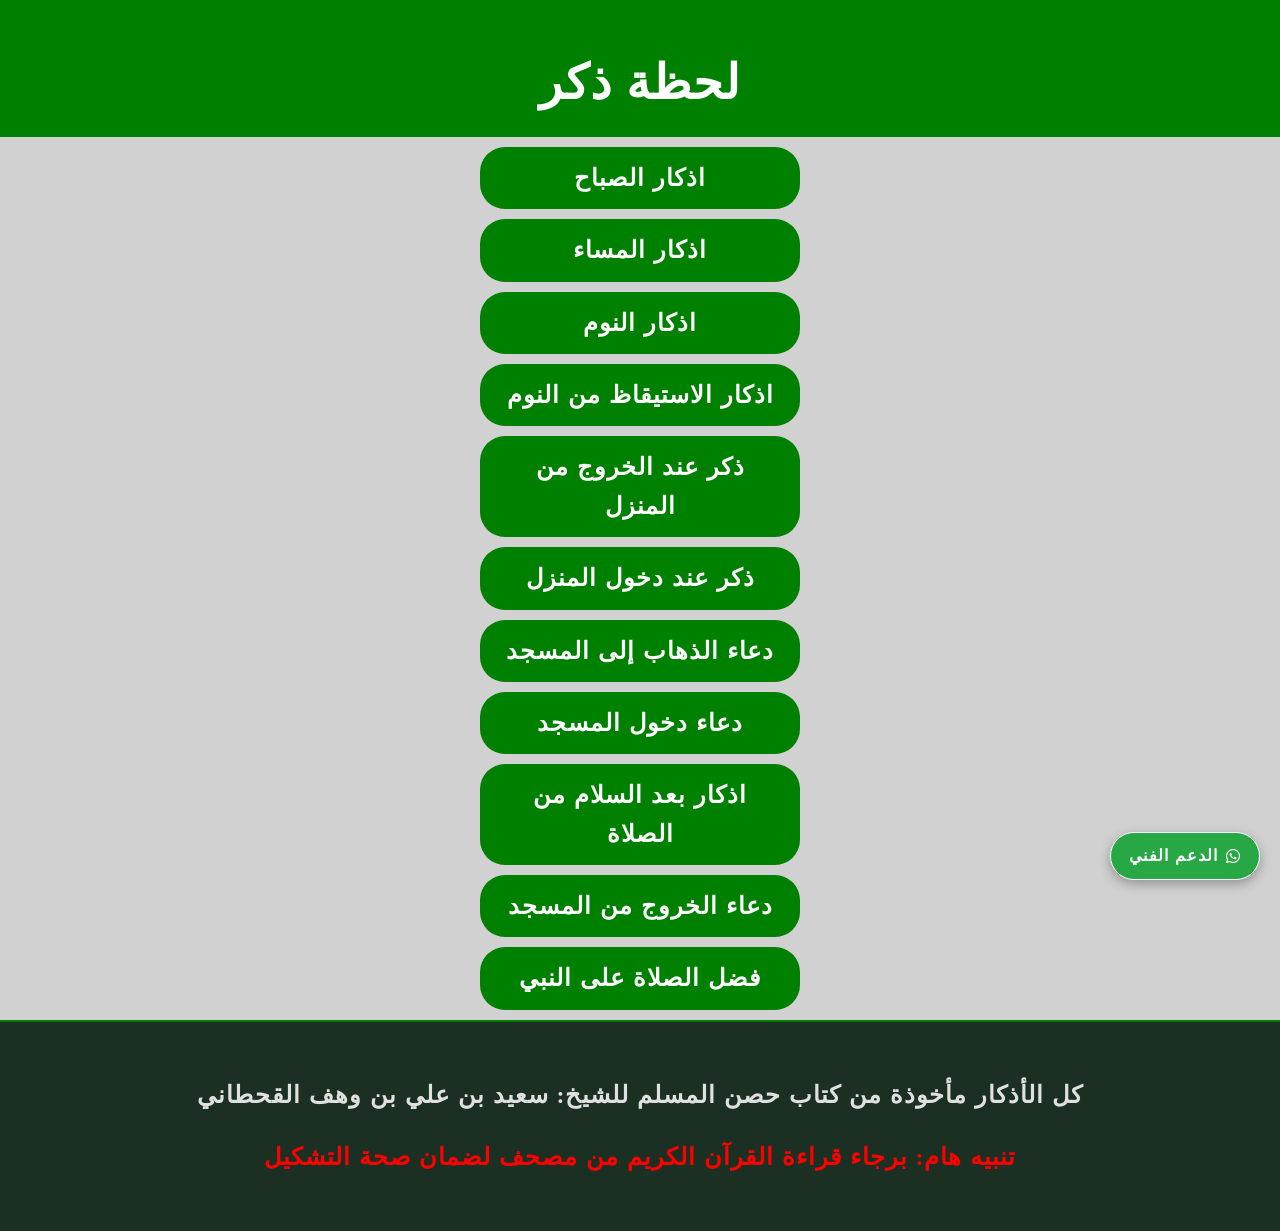
<file: index.html>
<!DOCTYPE html>
<html lang="ar" dir="rtl">

<head>
    <meta charset="UTF-8">
    <meta name="viewport" content="width=device-width, initial-scale=1.0">

    <title>لحظة ذكر - أذكارك اليومية من حصن المسلم</title>

    <meta name="description"
        content="تطبيق لحظة ذكر هو رفيقك اليومي الشامل لأذكار حصن المسلم. يضم أذكار الصباح والمساء، أذكار النوم، الاستيقاظ، وأدعية المسجد. استمتع بتجربة إيمانية فريدة مع عداد الصلاة على النبي وتصميم بسيط وسهل الاستخدام لكل المسلمين.">
    <meta name="keywords"
        content="أذكار، لحظة ذكر، أذكار الصباح، أذكار المساء، حصن المسلم، أذكار المسلم، تطبيق أذكار، كتاب حصن المسلم، أدعية نبوية، الصلاة على النبي">

    <script type="application/ld+json">
    {
      "@context": "https://schema.org",
      "@type": "WebSite",
      "name": "لحظة ذكر",
      "alternateName": "لحظة ذكر - حصن المسلم",
      "url": "https://lahzetzikr.com/"
    }
    </script>

    <meta property="og:title" content="لحظة ذكر">
    <meta property="og:description" content="أذكارك اليومية من كتاب حصن المسلم">
    <meta property="og:image" content="https://lahzetzikr.com/image/logo.png">
    <meta property="og:url" content="https://lahzetzikr.com/">
    <meta property="og:type" content="website">

    <script async src="https://www.googletagmanager.com/gtag/js?id=G-7C0YRRHF1X"></script>
    <script>
        window.dataLayer = window.dataLayer || [];
        function gtag() { dataLayer.push(arguments); }
        gtag('js', new Date());
        gtag('config', 'G-7C0YRRHF1X');
    </script>

    <link rel="icon" type="image/png" href="https://lahzetzikr.com/image/logo.png">
    <link rel="apple-touch-icon" href="image/logo.png">
    <link rel="manifest" href="manifest.json">
    <meta name="theme-color" content="#00c853">

    <!-- استدعاء خطوط جوجل المتوافقة مع الرسم العثماني -->
    <link rel="preconnect" href="https://fonts.googleapis.com">
    <link rel="preconnect" href="https://fonts.gstatic.com" crossorigin>
    <link href="https://fonts.googleapis.com/css2?family=Amiri:ital,wght@0,400;0,700;1,400;1,700&family=Cairo:wght@400;700;900&display=swap" rel="stylesheet">


    <link rel="stylesheet" href="css/intro.css">
    <link rel="stylesheet" href="https://cdnjs.cloudflare.com/ajax/libs/font-awesome/6.5.1/css/all.min.css">
</head>

<body>

    <header>
        <h1>
            <button id="installBtn" class="btn-install-fixed" style="display: none;">تحميل التطبيق</button>
        </h1>
        <h1 class="logo-text">لحظة ذكر</h1>
    </header>

    <nav class="main-menu">
        <a href="azkar-sabah.html" class="btn-intro">اذكار الصباح</a>
        <a href="azkar-massa.html" class="btn-intro">اذكار المساء</a>
        <a href="azkar-elnom.html" class="btn-intro">اذكار النوم</a>
        <a href="azkar-wakeup.html" class="btn-intro">اذكار الاستيقاظ من النوم</a>
        <a href="azkar-exit-home.html" class="btn-intro">ذكر عند الخروج من المنزل</a>
        <a href="azkar-enter-home.html" class="btn-intro">ذكر عند دخول المنزل</a>
        <a href="doaa-going-masjed.html" class="btn-intro">دعاء الذهاب إلى المسجد</a>
        <a href="doaa-enter-masjed.html" class="btn-intro">دعاء دخول المسجد</a>
        <a href="azkar-after-elsalah.html" class="btn-intro">اذكار بعد السلام من الصلاة</a>
        <a href="doaa-exit-masjed.html" class="btn-intro">دعاء الخروج من المسجد</a>
        <a href="fazl-salat-nabi.html" class="btn-intro">فضل الصلاة على النبي</a>
    </nav>

    <footer>
        <p>كل الأذكار مأخوذة من كتاب حصن المسلم للشيخ: سعيد بن علي بن وهف القحطاني</p>
        <p class="note">تنبيه هام: برجاء قراءة القرآن الكريم من مصحف لضمان صحة التشكيل</p>
        <a href="https://wa.me/201221354261" class="btn-wat">
            <i class="fa-brands fa-whatsapp"></i> الدعم الفني
        </a>
    </footer>

    <script>
        // كود معالجة تثبيت التطبيق
        let deferredPrompt;
        const installBtn = document.getElementById('installBtn');
        window.addEventListener('beforeinstallprompt', (e) => {
            e.preventDefault();
            deferredPrompt = e;
            installBtn.style.display = 'inline-flex';
        });
        installBtn.addEventListener('click', () => {
            if (deferredPrompt) {
                deferredPrompt.prompt();
                deferredPrompt.userChoice.then((choiceResult) => {
                    if (choiceResult.outcome === 'accepted') installBtn.style.display = 'none';
                    deferredPrompt = null;
                });
            }
        });

        // تسجيل الـ Service Worker للعمل كمنصة أونلاين
        if ('serviceWorker' in navigator) {
            window.addEventListener('load', () => {
                navigator.serviceWorker.register('./sw.js')
                    .then(reg => console.log('التطبيق مسجل أونلاين بنجاح'))
                    .catch(err => console.log('خطأ في التسجيل', err));
            });
        }
    </script>

</body>

</html>
</file>
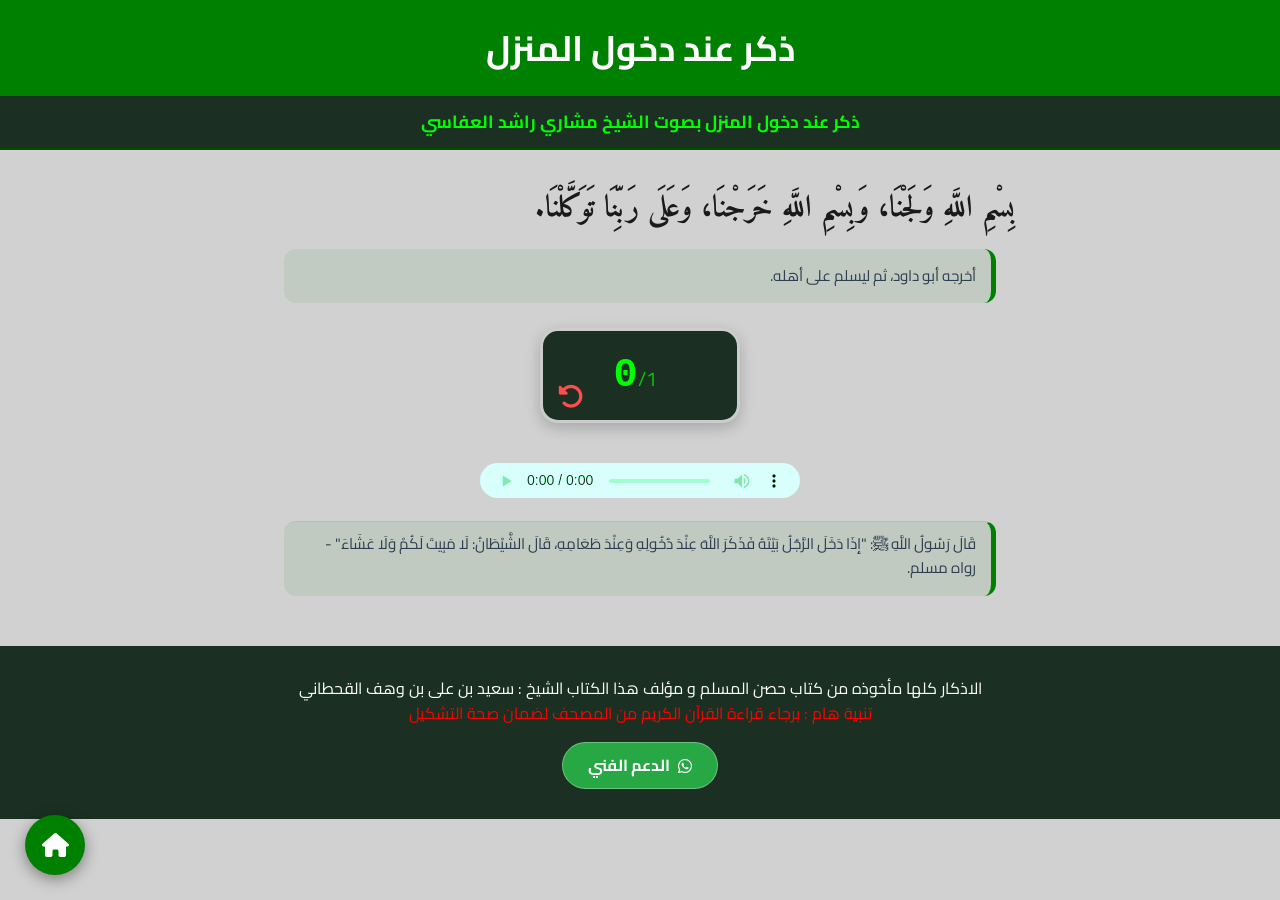
<file: azkar-enter-home.html>
<!DOCTYPE html>
<html lang="ar" dir="rtl">

<head>
    <meta charset="UTF-8">
    <meta name="viewport" content="width=device-width,initial-scale=1.0">

    <!-- Google tag (gtag.js) -->
    <script async src="https://www.googletagmanager.com/gtag/js?id=G-7C0YRRHF1X"></script>
    <script>
        window.dataLayer = window.dataLayer || [];
        function gtag() { dataLayer.push(arguments); }
        gtag('js', new Date());

        gtag('config', 'G-7C0YRRHF1X');
    </script>

    <meta name="description" content="أذكار دخول المنزل كاملة بصوت الشيخ مشاري راشد العفاسي - موقع لحظة ذكر">
    <title>لحظة ذكر - ذكر دخول المنزل</title>

    <link rel="icon" type="image/png" href="image/logo.png">
    <link rel="apple-touch-icon" href="image/logo.png">

    <link rel="manifest" href="manifest.json">
    <script async src="https://www.googletagmanager.com/gtag/js?id=G-7C0YRRHF1X"></script>

    <script>
        window.dataLayer = window.dataLayer || [];
        function gtag() { dataLayer.push(arguments); }
        gtag('js', new Date());
        gtag('config', 'G-7C0YRRHF1X');
    </script>

    <!-- استدعاء خطوط جوجل المتوافقة مع الرسم العثماني -->
    <link rel="preconnect" href="https://fonts.googleapis.com">
    <link rel="preconnect" href="https://fonts.gstatic.com" crossorigin>
    <link href="https://fonts.googleapis.com/css2?family=Amiri:ital,wght@0,400;0,700;1,400;1,700&family=Cairo:wght@400;700;900&display=swap" rel="stylesheet">

    <link rel="stylesheet" href="css/main.css">
    <link rel="stylesheet" href="https://cdnjs.cloudflare.com/ajax/libs/font-awesome/6.5.1/css/all.min.css">
</head>

<body>
    <header>
        <h1>ذكر عند دخول المنزل </h1>
        <p class="audio-desc">ذكر عند دخول المنزل بصوت الشيخ مشاري راشد العفاسي</p>
    </header>

    <section class="azkar-list">

        <div class="zikr-section" data-id="g-1">
            <p class="zikr-text">بِسْمِ اللَّهِ وَلَجْنَا، وَبِسْمِ اللَّهِ خَرَجْنَا، وَعَلَى رَبِّنَا تَوَكَّلْنَا.
            </p>
            <div class="fadila">أخرجه أبو داود، ثم ليسلم على أهله.</div>

            <div class="counter-card" onclick="count(this, 1)">
                <div class="counter-display">
                    <span class="num">0</span><span class="limit">/1</span>
                </div>
                <i class="fa-solid fa-rotate-left reset-btn" onclick="reset(event, this)"></i>
            </div>

            <audio controls class="custom-audio" src="sounds/enter-home/enter-home-all.mp3"></audio>

            <div class="fadila" style="margin-top: 15px; border-top: 1px solid rgba(0,0,0,0.05); padding-top: 10px;">
                قَالَ رَسُولُ اللَّهِ ﷺ: "إِذَا دَخَلَ الرَّجُلُ بَيْتَهُ فَذَكَرَ اللَّهَ عِنْدَ دُخُولِهِ وَعِنْدَ
                طَعَامِهِ، قَالَ الشَّيْطَانُ: لَا مَبِيتَ لَكُمْ وَلَا عَشَاءَ" - رواه مسلم.
            </div>
        </div>

    </section>

    <a href="index.html" class="floating-home">
        <i class="fa-solid fa-house"></i>
    </a>

    <footer>
        <p>الاذكار كلها مأخوذه من كتاب حصن المسلم و مؤلف هذا الكتاب الشيخ : سعيد بن على بن وهف القحطاني</p>

        <p style="color: red;"> تنبية هام : برجاء قراءة القرآن الكريم من المصحف لضمان صحة التشكيل </p>

        <div class="support-container">
            <a href="https://wa.me/201221354261" class="btn-support-footer" target="_blank">
                <i class="fa-brands fa-whatsapp"></i> الدعم الفني
            </a>
        </div>

    </footer>
    <script src="js\script.js"></script>

    <script>
        if ('serviceWorker' in navigator) {
            window.addEventListener('load', () => {
                navigator.serviceWorker.register('./sw.js');
            });
        }
    </script>

</body>

</html>
</file>
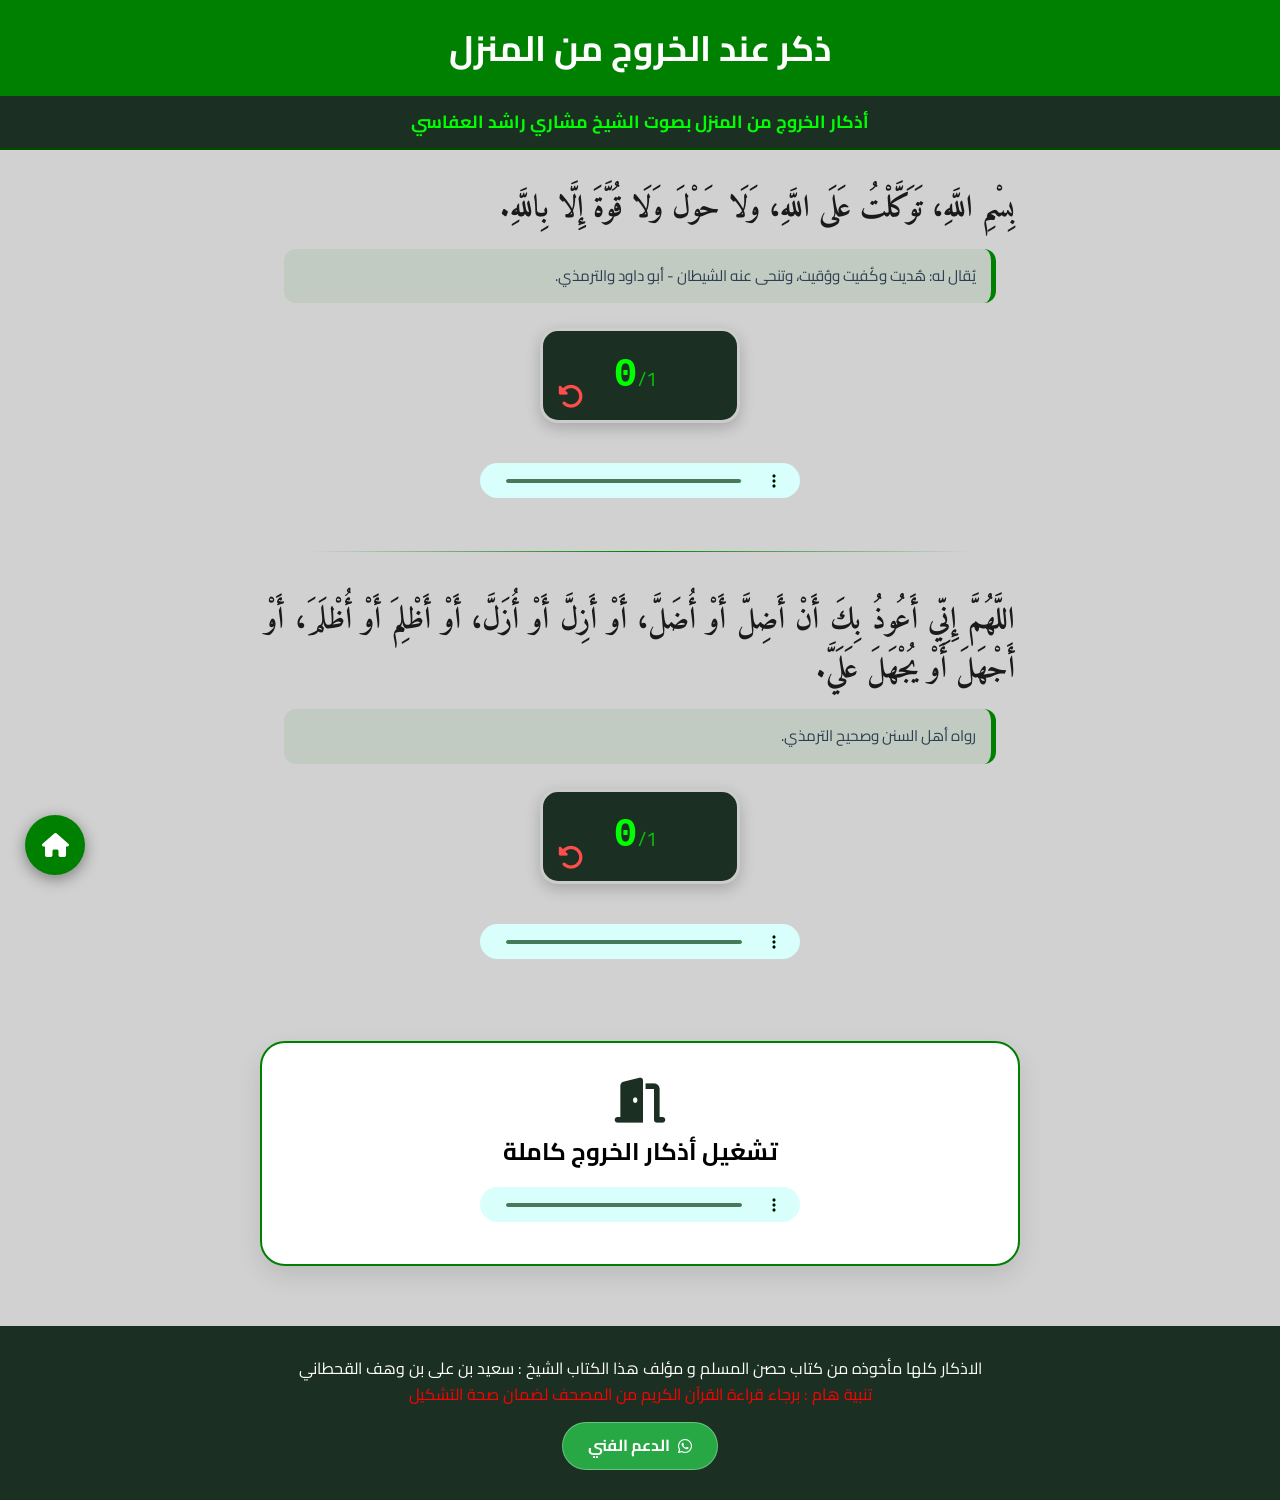
<file: azkar-exit-home.html>
<!DOCTYPE html>
<html lang="ar" dir="rtl">

<head>
    <meta charset="UTF-8">
    <meta name="viewport" content="width=device-width,initial-scale=1.0">
    <meta name="description" content="أذكار الخروج من المنزل كاملة بصوت الشيخ مشاري راشد العفاسي - موقع لحظة ذكر">

    <!-- Google tag (gtag.js) -->
    <script async src="https://www.googletagmanager.com/gtag/js?id=G-7C0YRRHF1X"></script>
    <script>
        window.dataLayer = window.dataLayer || [];
        function gtag() { dataLayer.push(arguments); }
        gtag('js', new Date());

        gtag('config', 'G-7C0YRRHF1X');
    </script>

    <title>لحظة ذكر - ذكر الخروج من المنزل</title>

    <link rel="icon" type="image/png" href="image/logo.png">
    <link rel="apple-touch-icon" href="image/logo.png">

    <link rel="manifest" href="manifest.json">
    <script async src="https://www.googletagmanager.com/gtag/js?id=G-7C0YRRHF1X"></script>

    <script>
        window.dataLayer = window.dataLayer || [];
        function gtag() { dataLayer.push(arguments); }
        gtag('js', new Date());
        gtag('config', 'G-7C0YRRHF1X');
    </script>

    <!-- استدعاء خطوط جوجل المتوافقة مع الرسم العثماني -->
    <link rel="preconnect" href="https://fonts.googleapis.com">
    <link rel="preconnect" href="https://fonts.gstatic.com" crossorigin>
    <link href="https://fonts.googleapis.com/css2?family=Amiri:ital,wght@0,400;0,700;1,400;1,700&family=Cairo:wght@400;700;900&display=swap" rel="stylesheet">


    <link rel="stylesheet" href="css/main.css">
    <link rel="stylesheet" href="https://cdnjs.cloudflare.com/ajax/libs/font-awesome/6.5.1/css/all.min.css">
</head>

<body>
    <header>
        <h1>ذكر عند الخروج من المنزل</h1>
        <p class="audio-desc">أذكار الخروج من المنزل بصوت الشيخ مشاري راشد العفاسي</p>
    </header>

    <section class="azkar-list">

        <div class="zikr-section" data-id="f-1">
            <p class="zikr-text">بِسْمِ اللَّهِ، تَوَكَّلْتُ عَلَى اللَّهِ، وَلَا حَوْلَ وَلَا قُوَّةَ إِلَّا بِاللَّهِ.
            </p>
            <div class="fadila">يُقال له: هُديت وكُفيت ووُقيت، وتنحى عنه الشيطان - أبو داود والترمذي.</div>

            <div class="counter-card" onclick="count(this, 1)">
                <div class="counter-display">
                    <span class="num">0</span><span class="limit">/1</span>
                </div>
                <i class="fa-solid fa-rotate-left reset-btn" onclick="reset(event, this)"></i>
            </div>
            <audio controls class="custom-audio" src="sounds/exit-home/1.mp3"></audio>
        </div>
        <hr class="separator">

        <div class="zikr-section" data-id="f-2">
            <p class="zikr-text">اللَّهُمَّ إِنِّي أَعُوذُ بِكَ أَنْ أَضِلَّ أَوْ أُضَلَّ، أَوْ أَزِلَّ أَوْ أُزَلَّ،
                أَوْ أَظْلِمَ أَوْ أُظْلَمَ، أَوْ أَجْهَلَ أَوْ يُجْهَلَ عَلَيَّ.</p>
            <div class="fadila">رواه أهل السنن وصحيح الترمذي.</div>

            <div class="counter-card" onclick="count(this, 1)">
                <div class="counter-display">
                    <span class="num">0</span><span class="limit">/1</span>
                </div>
                <i class="fa-solid fa-rotate-left reset-btn" onclick="reset(event, this)"></i>
            </div>
            <audio controls class="custom-audio" src="sounds/exit-home/2.mp3"></audio>
        </div>

        <div class="final-audio-section">
            <i class="fa-solid fa-door-open"></i>
            <h2>تشغيل أذكار الخروج كاملة</h2>
            <audio controls class="custom-audio" src="sounds/exit-home/zakr-exit-home-all.mp3"></audio>
        </div>

    </section>

    <a href="index.html" class="floating-home">
        <i class="fa-solid fa-house"></i>
    </a>

    <footer>
        <p>الاذكار كلها مأخوذه من كتاب حصن المسلم و مؤلف هذا الكتاب الشيخ : سعيد بن على بن وهف القحطاني</p>

        <p style="color: red;"> تنبية هام : برجاء قراءة القرآن الكريم من المصحف لضمان صحة التشكيل </p>

        <div class="support-container">
            <a href="https://wa.me/201221354261" class="btn-support-footer" target="_blank">
                <i class="fa-brands fa-whatsapp"></i> الدعم الفني
            </a>
        </div>

    </footer>

    <script src="js\script.js"></script>

    <script>
        if ('serviceWorker' in navigator) {
            window.addEventListener('load', () => {
                navigator.serviceWorker.register('./sw.js');
            });
        }
    </script>

</body>

</html>
</file>
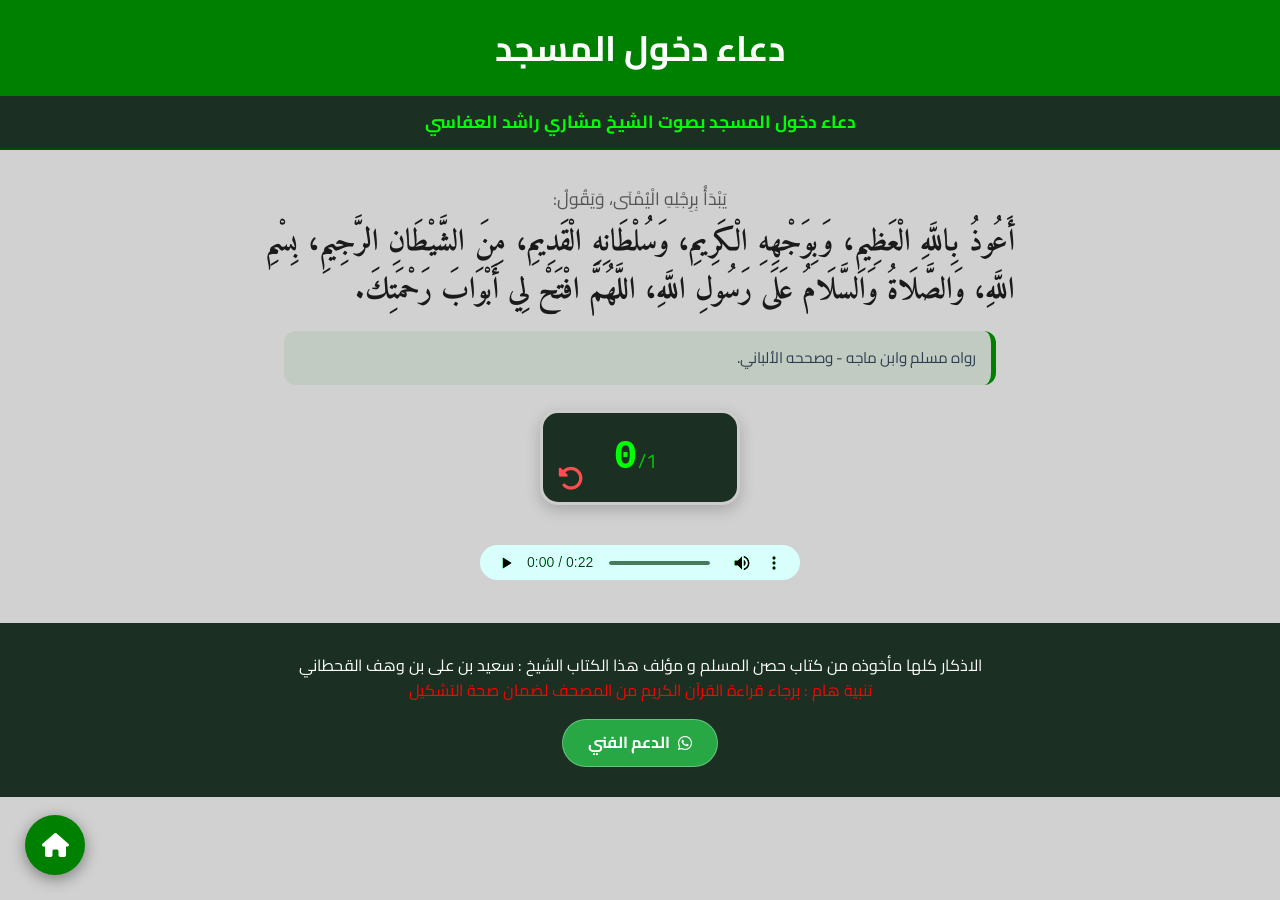
<file: doaa-enter-masjed.html>
<!DOCTYPE html>
<html lang="ar" dir="rtl">

<head>
    <meta charset="UTF-8">
    <meta name="viewport" content="width=device-width,initial-scale=1.0">


    <meta name="description" content="دعاء دخول المسجد كامل بصوت الشيخ مشاري راشد العفاسي - موقع لحظة ذكر">
    <title>لحظة ذكر - دعاء دخول المسجد</title>

    <link rel="icon" type="image/png" href="image/logo.png">
    <link rel="apple-touch-icon" href="image/logo.png">

    <link rel="manifest" href="manifest.json">
    <script async src="https://www.googletagmanager.com/gtag/js?id=G-7C0YRRHF1X"></script>

    <script>
        window.dataLayer = window.dataLayer || [];
        function gtag() { dataLayer.push(arguments); }
        gtag('js', new Date());
        gtag('config', 'G-7C0YRRHF1X');
    </script>

    <!-- استدعاء خطوط جوجل المتوافقة مع الرسم العثماني -->
    <link rel="preconnect" href="https://fonts.googleapis.com">
    <link rel="preconnect" href="https://fonts.gstatic.com" crossorigin>
    <link href="https://fonts.googleapis.com/css2?family=Amiri:ital,wght@0,400;0,700;1,400;1,700&family=Cairo:wght@400;700;900&display=swap" rel="stylesheet">


    <link rel="stylesheet" href="css/main.css">
    <link rel="stylesheet" href="https://cdnjs.cloudflare.com/ajax/libs/font-awesome/6.5.1/css/all.min.css">
</head>

<body>
    <header>
        <h1>دعاء دخول المسجد</h1>
        <p class="audio-desc"> دعاء دخول المسجد بصوت الشيخ مشاري راشد العفاسي </p>
    </header>

    <section class="azkar-list">

        <div class="zikr-section" data-id="i-1">
            <p class="intro-text">يَبْدَأُ بِرِجْلِهِ الْيُمْنَى، وَيَقُولُ:</p>
            <p class="zikr-text">
                أَعُوذُ بِاللَّهِ الْعَظِيمِ، وَبِوَجْهِهِ الْكَرِيمِ، وَسُلْطَانِهِ الْقَدِيمِ، مِنَ الشَّيْطَانِ
                الرَّجِيمِ، بِسْمِ اللَّهِ، وَالصَّلَاةُ وَالسَّلَامُ عَلَى رَسُولِ اللَّهِ، اللَّهُمَّ افْتَحْ لِي
                أَبْوَابَ رَحْمَتِكَ.
            </p>

            <div class="fadila">رواه مسلم وابن ماجه - وصححه الألباني.</div>

            <div class="counter-card" onclick="count(this, 1)">
                <div class="counter-display">
                    <span class="num">0</span><span class="limit">/1</span>
                </div>
                <i class="fa-solid fa-rotate-left reset-btn" onclick="reset(event, this)"></i>
            </div>

            <audio controls class="custom-audio" src="sounds/enter-masjed/zaker-entar-masjed.mp3"></audio>
        </div>

    </section>

    <a href="index.html" class="floating-home">
        <i class="fa-solid fa-house"></i>
    </a>

    <footer>
        <p>الاذكار كلها مأخوذه من كتاب حصن المسلم و مؤلف هذا الكتاب الشيخ : سعيد بن على بن وهف القحطاني</p>

        <p style="color: red;"> تنبية هام : برجاء قراءة القرآن الكريم من المصحف لضمان صحة التشكيل </p>

        <div class="support-container">
            <a href="https://wa.me/201221354261" class="btn-support-footer" target="_blank">
                <i class="fa-brands fa-whatsapp"></i> الدعم الفني
            </a>
        </div>

    </footer>
    <script src="js\script.js"></script>

    <script>
        if ('serviceWorker' in navigator) {
            window.addEventListener('load', () => {
                navigator.serviceWorker.register('./sw.js');
            });
        }
    </script>

</body>

</html>
</file>
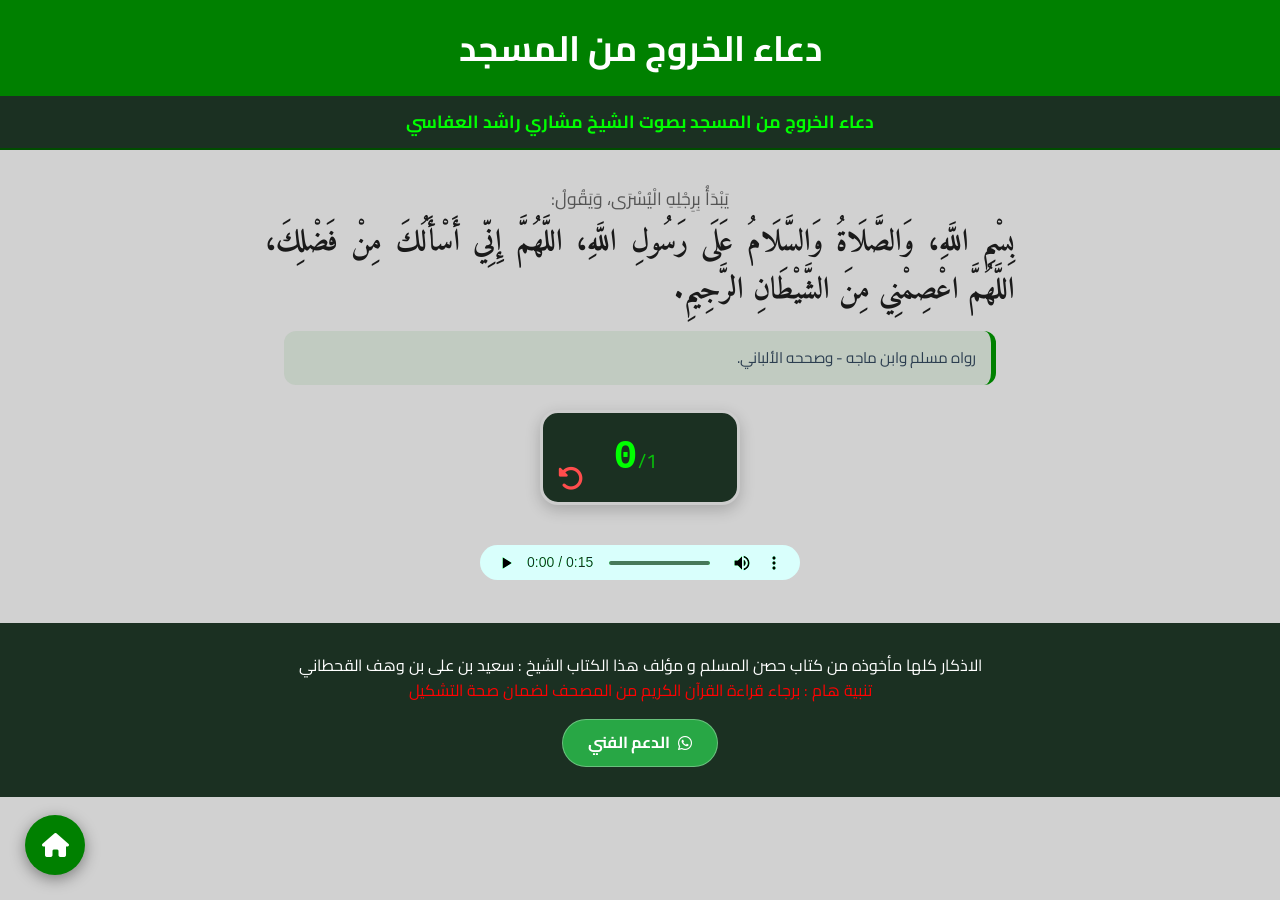
<file: doaa-exit-masjed.html>
<!DOCTYPE html>
<html lang="ar" dir="rtl">

<head>
    <meta charset="UTF-8">
    <meta name="viewport" content="width=device-width,initial-scale=1.0">

    <!-- Google tag (gtag.js) -->
    <script async src="https://www.googletagmanager.com/gtag/js?id=G-7C0YRRHF1X"></script>
    <script>
        window.dataLayer = window.dataLayer || [];
        function gtag() { dataLayer.push(arguments); }
        gtag('js', new Date());

        gtag('config', 'G-7C0YRRHF1X');
    </script>

    <meta name="description" content="دعاء الخروج من المسجد كامل بصوت الشيخ مشاري راشد العفاسي - موقع لحظة ذكر">
    <title>لحظة ذكر - دعاء الخروج من المسجد</title>

    <link rel="icon" type="image/png" href="image/logo.png">
    <link rel="apple-touch-icon" href="image/logo.png">

    <link rel="manifest" href="manifest.json">
    <script async src="https://www.googletagmanager.com/gtag/js?id=G-7C0YRRHF1X"></script>

    <script>
        window.dataLayer = window.dataLayer || [];
        function gtag() { dataLayer.push(arguments); }
        gtag('js', new Date());
        gtag('config', 'G-7C0YRRHF1X');
    </script>

    <!-- استدعاء خطوط جوجل المتوافقة مع الرسم العثماني -->
    <link rel="preconnect" href="https://fonts.googleapis.com">
    <link rel="preconnect" href="https://fonts.gstatic.com" crossorigin>
    <link href="https://fonts.googleapis.com/css2?family=Amiri:ital,wght@0,400;0,700;1,400;1,700&family=Cairo:wght@400;700;900&display=swap" rel="stylesheet">


    <link rel="stylesheet" href="css/main.css">
    <link rel="stylesheet" href="https://cdnjs.cloudflare.com/ajax/libs/font-awesome/6.5.1/css/all.min.css">
</head>

<body>
    <header>
        <h1>دعاء الخروج من المسجد</h1>
        <p class="audio-desc"> دعاء الخروج من المسجد بصوت الشيخ مشاري راشد العفاسي</p>
    </header>

    <section class="azkar-list">

        <div class="zikr-section" data-id="j-1">
            <p class="intro-text">يَبْدَأُ بِرِجْلِهِ الْيُسْرَى، وَيَقُولُ:</p>
            <p class="zikr-text">
                بِسْمِ اللَّهِ، وَالصَّلَاةُ وَالسَّلَامُ عَلَى رَسُولِ اللَّهِ، اللَّهُمَّ إِنِّي أَسْأَلُكَ مِنْ
                فَضْلِكَ، اللَّهُمَّ اعْصِمْنِي مِنَ الشَّيْطَانِ الرَّجِيمِ.
            </p>

            <div class="fadila">رواه مسلم وابن ماجه - وصححه الألباني.</div>

            <div class="counter-card" onclick="count(this, 1)">
                <div class="counter-display">
                    <span class="num">0</span><span class="limit">/1</span>
                </div>
                <i class="fa-solid fa-rotate-left reset-btn" onclick="reset(event, this)"></i>
            </div>

            <audio controls class="custom-audio" src="sounds/exit-masjed/exit-masjed.mp3"></audio>
        </div>

    </section>

    <a href="index.html" class="floating-home">
        <i class="fa-solid fa-house"></i>
    </a>

    <footer>
        <p>الاذكار كلها مأخوذه من كتاب حصن المسلم و مؤلف هذا الكتاب الشيخ : سعيد بن على بن وهف القحطاني</p>

        <p style="color: red;"> تنبية هام : برجاء قراءة القرآن الكريم من المصحف لضمان صحة التشكيل </p>

        <div class="support-container">
            <a href="https://wa.me/201221354261" class="btn-support-footer" target="_blank">
                <i class="fa-brands fa-whatsapp"></i> الدعم الفني
            </a>
        </div>

    </footer>

    <script src="js\script.js"></script>
    <script>
        if ('serviceWorker' in navigator) {
            window.addEventListener('load', () => {
                navigator.serviceWorker.register('./sw.js');
            });
        }
    </script>

</body>

</html>
</file>
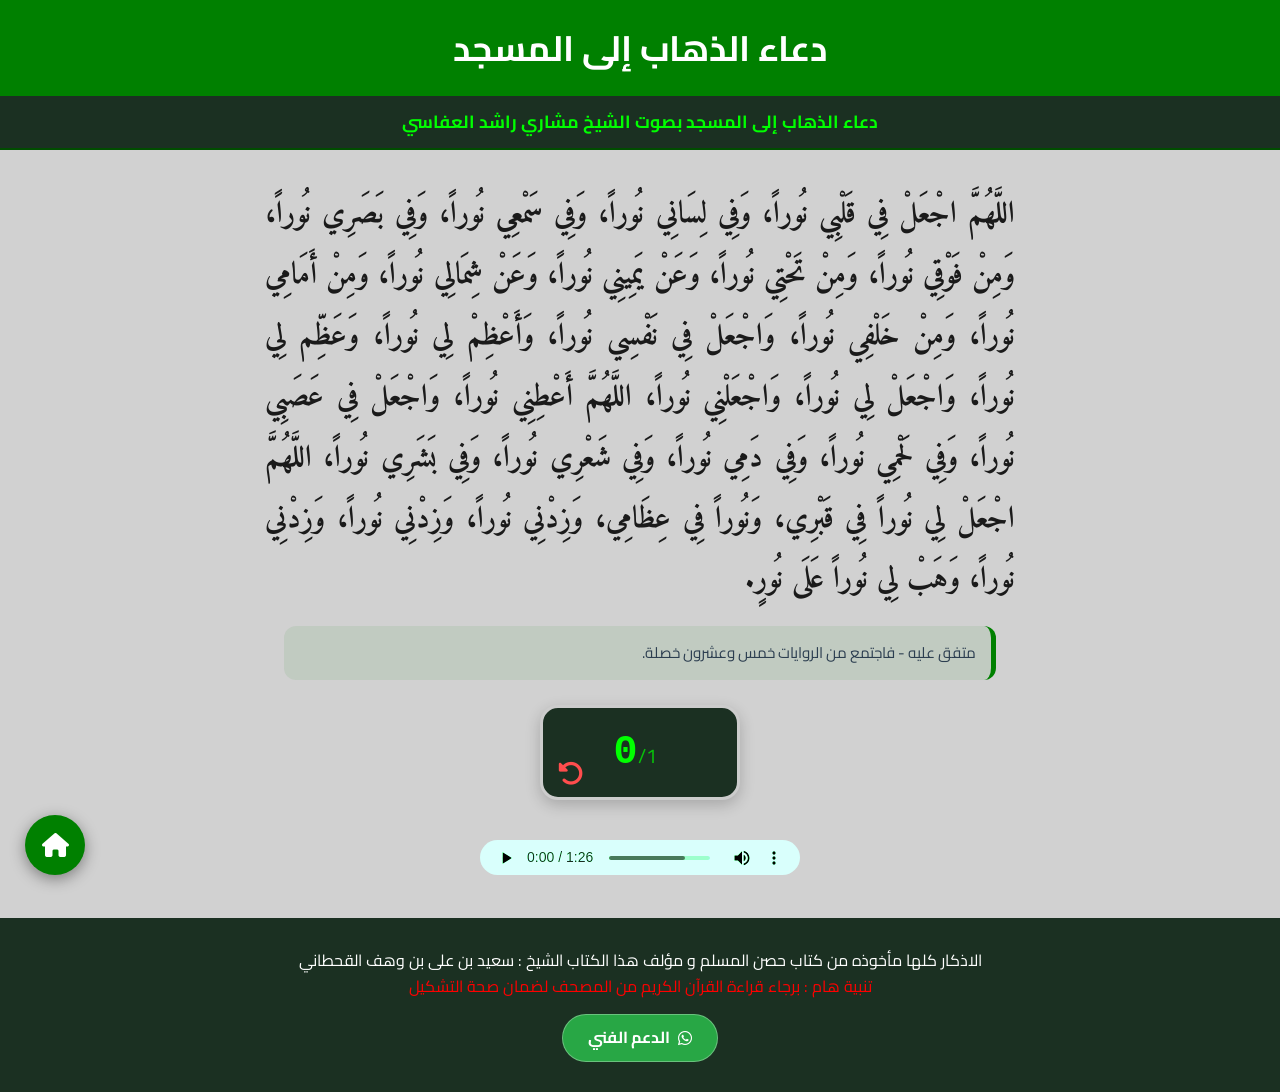
<file: doaa-going-masjed.html>
<!DOCTYPE html>
<html lang="ar" dir="rtl">

<head>
    <meta charset="UTF-8">
    <meta name="viewport" content="width=device-width,initial-scale=1.0">

    <!-- Google tag (gtag.js) -->
    <script async src="https://www.googletagmanager.com/gtag/js?id=G-7C0YRRHF1X"></script>
    <script>
        window.dataLayer = window.dataLayer || [];
        function gtag() { dataLayer.push(arguments); }
        gtag('js', new Date());

        gtag('config', 'G-7C0YRRHF1X');
    </script>


    <meta name="description" content="دعاء الذهاب إلى المسجد كامل بصوت الشيخ مشاري راشد العفاسي - موقع لحظة ذكر">
    <title>لحظة ذكر - دعاء الذهاب إلى المسجد</title>

    <link rel="icon" type="image/png" href="image/logo.png">
    <link rel="apple-touch-icon" href="image/logo.png">

    <link rel="manifest" href="manifest.json">
    <script async src="https://www.googletagmanager.com/gtag/js?id=G-7C0YRRHF1X"></script>

    <script>
        window.dataLayer = window.dataLayer || [];
        function gtag() { dataLayer.push(arguments); }
        gtag('js', new Date());
        gtag('config', 'G-7C0YRRHF1X');
    </script>

    <!-- استدعاء خطوط جوجل المتوافقة مع الرسم العثماني -->
    <link rel="preconnect" href="https://fonts.googleapis.com">
    <link rel="preconnect" href="https://fonts.gstatic.com" crossorigin>
    <link href="https://fonts.googleapis.com/css2?family=Amiri:ital,wght@0,400;0,700;1,400;1,700&family=Cairo:wght@400;700;900&display=swap" rel="stylesheet">


    <link rel="stylesheet" href="css/main.css">
    <link rel="stylesheet" href="https://cdnjs.cloudflare.com/ajax/libs/font-awesome/6.5.1/css/all.min.css">
</head>

<body>
    <header>
        <h1>دعاء الذهاب إلى المسجد</h1>
        <p class="audio-desc"> دعاء الذهاب إلى المسجد بصوت الشيخ مشاري راشد العفاسي </p>
    </header>

    <section class="azkar-list">

        <div class="zikr-section" data-id="h-1">
            <p class="zikr-text" style="line-height: 2;">
                اللَّهُمَّ اجْعَلْ فِي قَلْبِي نُوراً، وَفِي لِسَانِي نُوراً، وَفِي سَمْعِي نُوراً، وَفِي بَصَرِي
                نُوراً، وَمِنْ فَوْقِي نُوراً، وَمِنْ تَحْتِي نُوراً، وَعَنْ يَمِينِي نُوراً، وَعَنْ شِمَالِي نُوراً،
                وَمِنْ أَمَامِي نُوراً، وَمِنْ خَلْفِي نُوراً، وَاجْعَلْ فِي نَفْسِي نُوراً، وَأَعْظِمْ لِي نُوراً،
                وَعَظِّم لِي نُوراً، وَاجْعَلْ لِي نُوراً، وَاجْعَلْنِي نُوراً، اللَّهُمَّ أَعْطِنِي نُوراً، وَاجْعَلْ
                فِي عَصَبِي نُوراً، وَفِي لَحْمِي نُوراً، وَفِي دَمِي نُوراً، وَفِي شَعْرِي نُوراً، وَفِي بَشَرِي
                نُوراً، اللَّهُمَّ اجْعَلْ لِي نُوراً فِي قَبْرِي، وَنُوراً فِي عِظَامِي، وَزِدْنِي نُوراً، وَزِدْنِي
                نُوراً، وَزِدْنِي نُوراً، وَهَبْ لِي نُوراً عَلَى نُورٍ.
            </p>

            <div class="fadila">متفق عليه - فاجتمع من الروايات خمس وعشرون خصلة.</div>

            <div class="counter-card" onclick="count(this, 1)">
                <div class="counter-display">
                    <span class="num">0</span><span class="limit">/1</span>
                </div>
                <i class="fa-solid fa-rotate-left reset-btn" onclick="reset(event, this)"></i>
            </div>

            <audio controls class="custom-audio" src="sounds/going-masjed/going-masjed-all.mp3"></audio>
        </div>

    </section>

    <a href="index.html" class="floating-home">
        <i class="fa-solid fa-house"></i>
    </a>

    <footer>
        <p>الاذكار كلها مأخوذه من كتاب حصن المسلم و مؤلف هذا الكتاب الشيخ : سعيد بن على بن وهف القحطاني</p>

        <p style="color: red;"> تنبية هام : برجاء قراءة القرآن الكريم من المصحف لضمان صحة التشكيل </p>

        <div class="support-container">
            <a href="https://wa.me/201221354261" class="btn-support-footer" target="_blank">
                <i class="fa-brands fa-whatsapp"></i> الدعم الفني
            </a>
        </div>

    </footer>


    <script src="js\script.js"></script>

    <script>
        if ('serviceWorker' in navigator) {
            window.addEventListener('load', () => {
                navigator.serviceWorker.register('./sw.js');
            });
        }
    </script>

</body>

</html>
</file>
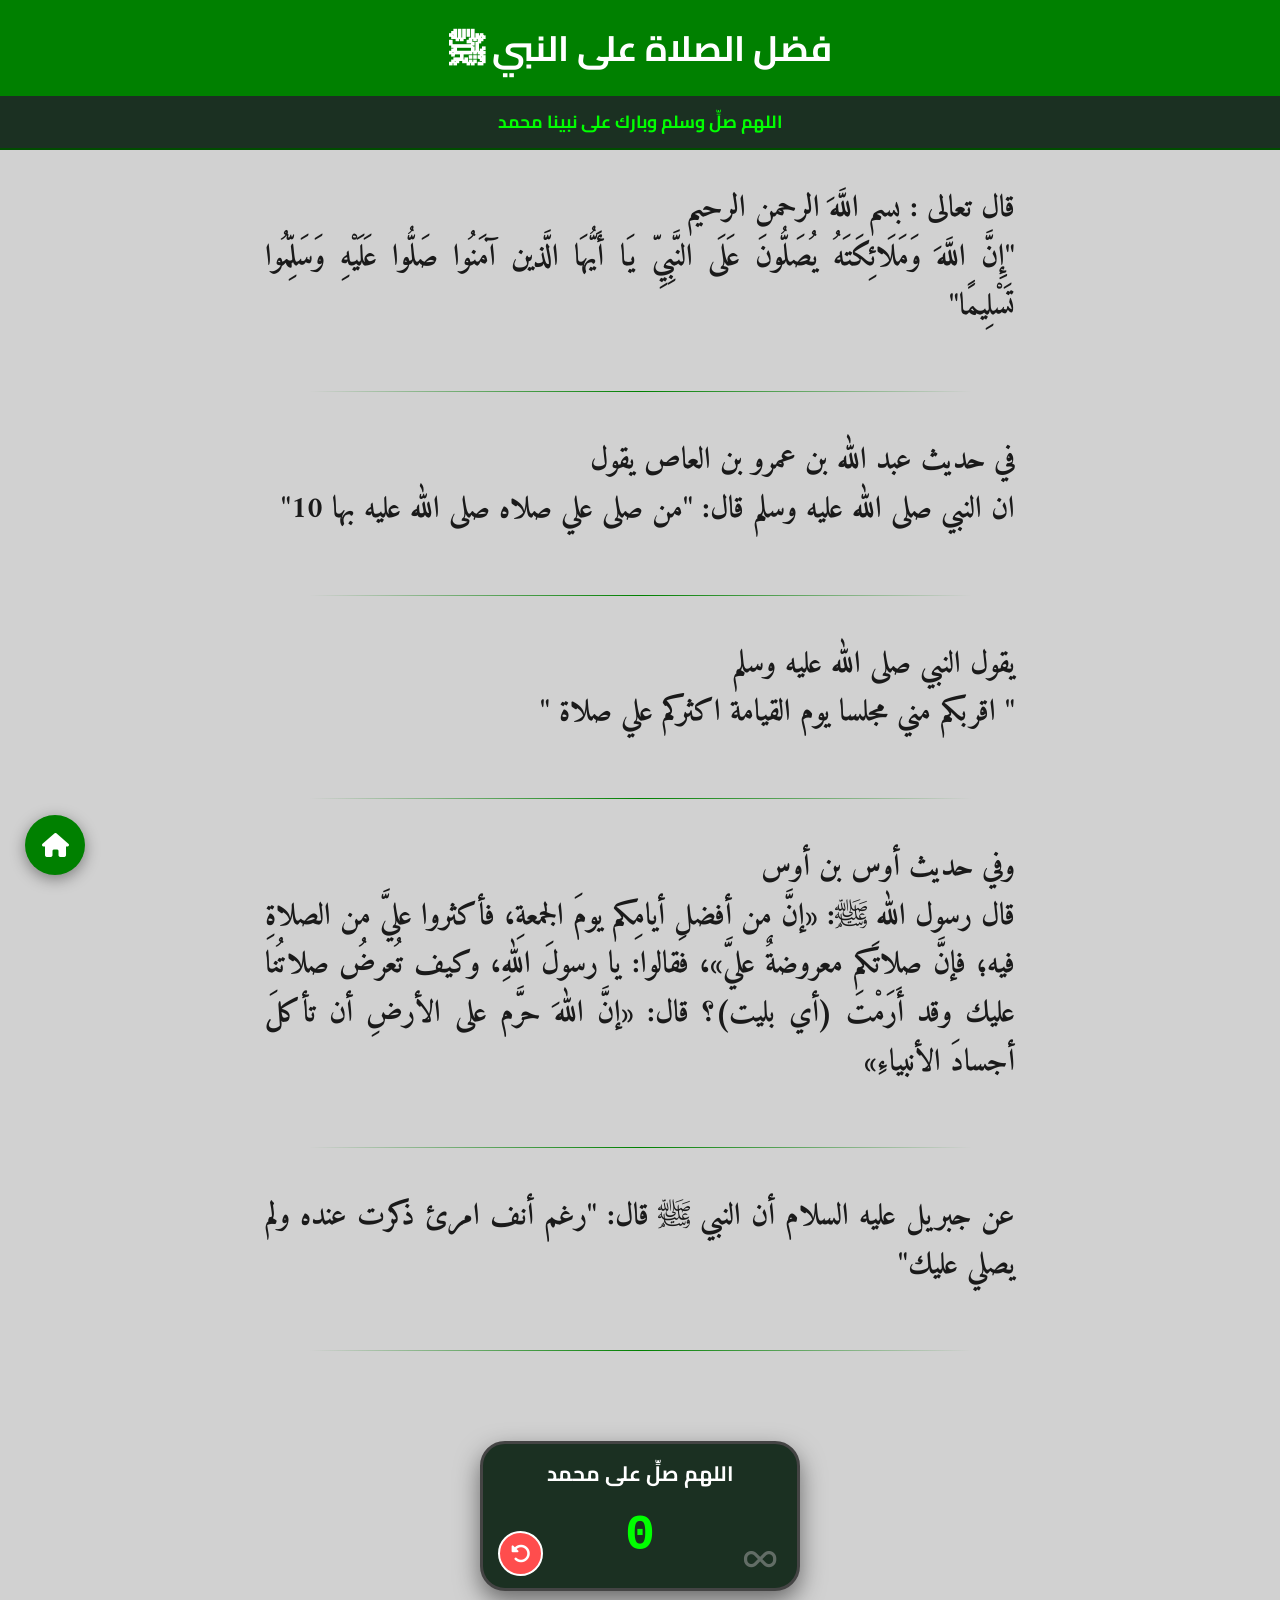
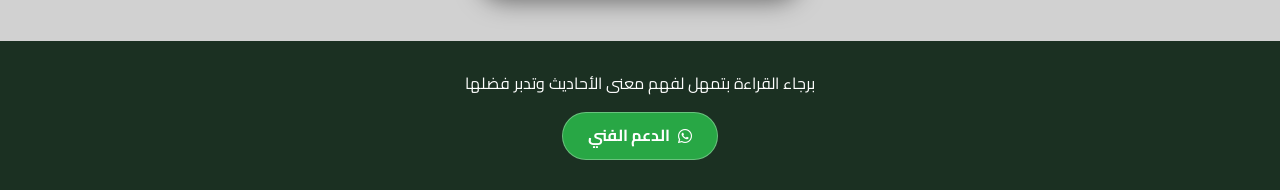
<file: fazl-salat-nabi.html>
<!DOCTYPE html>
<html lang="ar" dir="rtl">

<head>
    <script async src="https://www.googletagmanager.com/gtag/js?id=G-7C0YRRHF1X"></script>
    <script>
        window.dataLayer = window.dataLayer || [];
        function gtag() { dataLayer.push(arguments); }
        gtag('js', new Date());
        gtag('config', 'G-7C0YRRHF1X');
    </script>

    <meta charset="UTF-8">
    <meta name="viewport" content="width=device-width, initial-scale=1.0">
    <title>فضل الصلاة على النبي</title>

    <!-- استدعاء خطوط جوجل المتوافقة مع الرسم العثماني -->
    <link rel="preconnect" href="https://fonts.googleapis.com">
    <link rel="preconnect" href="https://fonts.gstatic.com" crossorigin>
    <link href="https://fonts.googleapis.com/css2?family=Amiri:ital,wght@0,400;0,700;1,400;1,700&family=Cairo:wght@400;700;900&display=swap" rel="stylesheet">

    <link rel="stylesheet" href="css/main.css">
    <link rel="stylesheet" href="https://cdnjs.cloudflare.com/ajax/libs/font-awesome/6.5.1/css/all.min.css">
</head>

<body>

    <header>
        <h1>فضل الصلاة على النبي ﷺ</h1>
    </header>

    <div class="audio-desc">
        اللهم صلِّ وسلم وبارك على نبينا محمد
    </div>

    <div class="azkar-list">
        <div class="zikr-section">
            <p class="zikr-text">قال تعالى : بسم اللَّهَ الرحمن الرحيم
                <br>"إِنَّ اللَّهَ وَمَلَائِكَتَهُ يُصَلُّونَ عَلَى النَّبِيِّ يَا أَيُّهَا الَّذين
                آمَنُوا صَلُّوا عَلَيْهِ وَسَلِّمُوا تَسْلِيمًا"
            </p>
        </div>
        <hr class="separator">

        <div class="zikr-section">
            <p class="zikr-text">في حديث عبد الله بن عمرو بن العاص يقول<br>
                ان النبي صلى الله عليه وسلم قال: "من صلى علي صلاه صلى الله عليه بها 10"
            </p>
        </div>
        <hr class="separator">

        <div class="zikr-section">
            <p class="zikr-text">يقول النبي صلى الله عليه وسلم<br>
                " اقربكم مني مجلسا يوم القيامة اكثركم علي صلاة "
            </p>
        </div>
        <hr class="separator">

        <div class="zikr-section">
            <p class="zikr-text">وفي حديث أوس بن أوس<br>
                قال رسول الله ﷺ: «إنَّ من أفضلِ أيامِكم يومَ الجمعةِ، فأكثروا عليَّ من الصلاةِ فيه؛ فإنَّ صلاتَكم
                معروضةٌ عليَّ»، فقالوا: يا رسولَ اللهِ، وكيف تُعرضُ صلاتُنا عليك وقد أَرَمْتَ (أي بليت)؟ قال: «إنَّ
                اللهَ حرَّم على الأرضِ أن تأكلَ أجسادَ الأنبياءِ»
            </p>
        </div>
        <hr class="separator">

        <div class="zikr-section">
            <p class="zikr-text">عن جبريل عليه السلام أن النبي ﷺ قال: "رغم أنف امرئ ذكرت عنده ولم يصلي عليك"</p>
        </div>
        <hr class="separator">

        <div style="height: 30px;"></div>

        <div class="special-counter" id="mainCounter" style="cursor: pointer;">
            <div class="pray-text">اللهم صلِّ على محمد</div>
            <div class="num-display" id="countNumber">0</div>

            <i class="fa-solid fa-infinity infinity-icon"></i>

            <div class="reset-circle" id="resetBtn" title="تصفير">
                <i class="fa-solid fa-rotate-left"></i>
            </div>
        </div>
    </div>

    <a href="index.html" class="floating-home">
        <i class="fa-solid fa-house"></i>
    </a>

    <footer>
        <p>برجاء القراءة بتمهل لفهم معنى الأحاديث وتدبر فضلها</p>
        <div class="support-container">
            <a href="https://wa.me/201221354261" class="btn-support-footer">
                <i class="fa-brands fa-whatsapp"></i> الدعم الفني
            </a>
        </div>
    </footer>

    <script>
        // كود العداد
        let count = 0;
        const mainArea = document.getElementById('mainCounter');
        const numberDisplay = document.getElementById('countNumber');
        const resetBtn = document.getElementById('resetBtn');

        // لما تدوس في أي مكان في منطقة العداد يزيد 1
        if (mainArea) {
            mainArea.addEventListener('click', function (e) {
                // نمنع الزيادة لو الدوسة كانت على زرار التصفير نفسه
                if (e.target.id === 'resetBtn' || e.target.parentElement.id === 'resetBtn') return;

                count++;
                numberDisplay.innerText = count;
                if (navigator.vibrate) navigator.vibrate(50);
            });
        }

        // لما تدوس على زرار التصفير يرجع 0
        if (resetBtn) {
            resetBtn.addEventListener('click', function (e) {
                e.stopPropagation(); // عشان ما يحسبش دوسة عداد مع التصفير
                count = 0;
                numberDisplay.innerText = count;
            });
        }

        // تسجيل الـ Service Worker (Online-Only)
        if ('serviceWorker' in navigator) {
            window.addEventListener('load', () => {
                navigator.serviceWorker.register('./sw.js');
            });
        }
    </script>

</body>

</html>
</file>
<file: css/intro.css>
/* ========================================= */
/* 1. تصفير شامل وحقيقي لكل عناصر الصفحة */
/* ========================================= */
html,
body {
    margin: 0 !important;
    padding: 0 !important;
    width: 100%;
    overflow-x: hidden;
    /* عشان ميبقاش فيه سكرول بالعرض */
}

* {
    box-sizing: border-box;
}

body {
    text-align: center;
    font-size: x-large;
    background-color: rgba(201, 201, 201, 0.849);
    line-height: 1.6;
    letter-spacing: 1px;
    word-spacing: 1px;
    font-weight: bold;
    min-height: 100vh;
    display: flex;
    flex-direction: column;
}

/* ========================================= */
/* 2. العنوان (الشريط الأخضر الممتد) */
/* ========================================= */
h1 {
    color: white;
    background-color: green;
    padding: 15px 0;
    /* مساحة داخلية فوق وتحت النص */
    margin: 0 !important;
    /* تصفير المارجن تماماً من كل الجهات */
    width: 100%;
    display: block;
    position: relative;
    /* عشان زرار التحميل يتحرك بالنسبة له */
}

/* ========================================= */
/* 3. الأقسام (الأزرار البيضاء) - تصميمك الأصلي */
/* ========================================= */
.btn-intro {
    text-decoration: none;
    color: white;
    background-color: green;
    padding: 12px 20px;
    border-radius: 25px;
    display: flex;
    justify-content: center;
    align-items: center;
    margin: 10px auto;
    width: 90%;
    max-width: 320px;
    min-height: 60px;
    height: auto;
    text-align: center;
    transition: 0.3s;
    white-space: normal;
    overflow: hidden;
}

.btn-intro:hover {
    background-color: #006400;
    transform: scale(1.02);
}

/* ========================================= */
/* 4. الفوتر - تصميمك الأصلي */
/* ========================================= */
footer {
    background-color: #1b3022;
    color: #e0e0e0;
    width: 100%;
    margin-top: auto;
    padding: 30px 20px;
    text-align: center;
    border-top: 2px solid green;
}

.note {
    color: red;
}

.btn-wat {
    text-decoration: none;
    color: white;
    background-color: #28a745;
    padding: 10px 18px;
    border-radius: 50px;
    font-size: 1rem;
    font-weight: 800;
    position: fixed;
    bottom: 20px;
    right: 20px;
    z-index: 1000;
    box-shadow: 0 4px 12px rgba(0, 0, 0, 0.3);
    border: 1px solid white;
    transition: 0.3s;
    display: flex;
    align-items: center;
    justify-content: center;
    gap: 8px;
}

.btn-wat:hover {
    background-color: #218838;
    transform: translateY(-3px);
}

/* ========================================= */
/* 5. زر تحميل التطبيق (الإعدادات اللي إنت ظبطتها) */
/* ========================================= */
.btn-install-fixed {
    display: none;
    position: absolute;
    left: 2px;
    /* جرب تغير دي لو عايز تحركه يمين شوية */
    top: 50%;
    transform: translateY(-50%);

    background-color: #00e676;
    color: white;
    border: none;
    padding: 8px 10px;
    border-radius: 50px;
    font-size: 16px;
    font-weight: bold;
    cursor: pointer;
    box-shadow: 0 3px 6px rgba(0, 0, 0, 0.1);

    transition: all 0.2s ease;
    align-items: center;
    gap: 8px;
}

.btn-install-fixed:hover {
    background-color: #03b8c5a1;
    color: white;
}

.btn-install-fixed:active {
    transform: translateY(-48%) scale(0.95);
}
</file>
<file: css/main.css>
/* 1. الإعدادات العامة لضمان التجاوب على كل الأجهزة */
* {
    margin: 0;
    padding: 0;
    box-sizing: border-box;
}

body {
    background-color: rgba(201, 201, 201, 0.849);
    text-align: center;
    /* تم التعديل لخط Cairo الحديث ليعطي مظهراً احترافياً لكل نصوص الموقع */
    font-family: 'Cairo', 'Segoe UI', Tahoma, Geneva, Verdana, sans-serif;
    user-select: none;
    line-height: 1.6;
    overflow-x: hidden;
}

/* 2. الهيدر والوصف (Description) */
header h1 {
    background-color: green;
    color: white;
    padding: 20px;
    font-size: clamp(1.5rem, 5vw, 2.2rem);
}

.audio-desc {
    background: #1b3022;
    color: #00ff00;
    padding: 12px;
    font-weight: bold;
    font-size: clamp(0.9rem, 3vw, 1.1rem);
    border-bottom: 2px solid #004d00;
}

/* 3. حاوية الأذكار (Container) */
.azkar-list {
    padding: 10px;
    max-width: 800px;
    margin: 0 auto;
}

.zikr-section {
    padding: 25px 15px;
    width: 100%;
}

/* 4. تنسيق النصوص والخطوط */
.zikr-text {
    font-size: clamp(1.3rem, 4.5vw, 1.9rem);
    font-weight: bold;
    color: #1a1a1a;
    margin-bottom: 15px;
    word-wrap: break-word;
    /* السطر السحري: إجبار الآيات والأذكار على استخدام خط الأميري المتوافق مع الرسم العثماني والتشكيل الدقيق */
    font-family: 'Amiri', serif !important;
    text-align: justify;
    text-justify: inter-word;
}

.intro-text {
    font-size: 1.1rem;
    color: #555;
    margin-bottom: 5px;
}

h3 {
    color: green;
    margin: 10px 0;
    font-size: clamp(1.1rem, 4vw, 1.4rem);
}

.fadila {
    background-color: rgba(0, 128, 0, 0.08);
    color: #2c3e50;
    padding: 15px;
    border-radius: 12px;
    font-size: 0.95rem;
    margin: 15px auto;
    border-right: 5px solid green;
    max-width: 95%;
    text-align: right;
}

/* 5. زرار العد والوميض الأحمر (العدادات القديمة) */
.counter-card {
    background-color: #1b3022;
    color: #00ff00;
    width: min(200px, 85%);
    height: 95px;
    margin: 25px auto;
    border-radius: 18px;
    border: 3px solid #ccc;
    position: relative;
    display: flex;
    justify-content: center;
    align-items: center;
    cursor: pointer;
    transition: background-color 0.2s, transform 0.1s;
    box-shadow: 0 5px 15px rgba(0, 0, 0, 0.2);
}

.counter-card:active {
    transform: scale(0.96);
}

.counter-card.finished {
    background-color: #28a745;
    color: white;
    border-color: #fff;
}

.counter-card.reset-flash {
    background-color: #ff0000 !important;
    border-color: #fff !important;
    box-shadow: 0 0 20px #ff0000;
}

.num {
    font-size: 40px;
    font-family: 'Courier New', monospace;
    font-weight: bold;
}

.limit {
    font-size: 20px;
    opacity: 0.7;
    margin-right: 10px;
}

.reset-btn {
    position: absolute;
    bottom: 10px;
    left: 15px;
    color: #ff4d4d;
    font-size: 26px;
}

/* --- إضافة: زرار العد الخاص بالصلاة على النبي (المطور) --- */
.special-counter {
    background-color: #1b3022 !important;
    color: #00ff00 !important;
    width: min(320px, 95%);
    height: 150px;
    margin: 40px auto;
    border-radius: 25px;
    border: 3px solid #444;
    position: relative;
    display: flex;
    flex-direction: column;
    justify-content: center;
    align-items: center;
    cursor: pointer;
    box-shadow: 0 10px 25px rgba(0, 0, 0, 0.5);
    transition: 0.2s;
}

.special-counter:active {
    transform: scale(0.97);
}

.pray-text {
    font-size: 1.3rem;
    margin-bottom: 5px;
    color: white;
    font-weight: bold;
}

.num-display {
    font-size: 50px;
    font-weight: bold;
    font-family: monospace;
}

.infinity-icon {
    position: absolute;
    bottom: 15px;
    right: 20px;
    font-size: 26px;
    color: rgba(169, 169, 169, 0.5);
}

.reset-circle {
    position: absolute;
    bottom: 12px;
    left: 15px;
    width: 45px;
    height: 45px;
    background-color: #ff4d4d;
    color: white !important;
    border-radius: 50%;
    display: flex;
    justify-content: center;
    align-items: center;
    font-size: 20px;
    border: 2px solid white;
    z-index: 10;
    transition: 0.2s;
}

.reset-circle:active {
    transform: scale(0.8);
}

/* 6. سيكشن الصوت الكامل وأيقونة المسجد */
.final-audio-section {
    background: white;
    padding: 35px 15px;
    margin: 50px 10px;
    border-radius: 25px;
    border: 2px solid green;
    box-shadow: 0 10px 25px rgba(0, 0, 0, 0.1);
}

.final-audio-section i {
    font-size: 45px;
    color: #1b3022;
    margin-bottom: 10px;
    display: block;
}

/* 7. الفوتر وزرار الهوم (تم التعديل ليكون يساراً ومتفاعلاً) */
footer {
    background-color: #1b3022 !important;
    color: white;
    padding: 30px 20px !important;
    text-align: center !important;
    width: 100% !important;
    display: flex !important;
    flex-direction: column !important;
    align-items: center !important;
}

.floating-home {
    position: fixed;
    bottom: 25px;
    left: 25px;
    /* تم نقله لليسار */
    background: green;
    color: white;
    width: 60px;
    height: 60px;
    border-radius: 50%;
    display: flex;
    justify-content: center;
    align-items: center;
    text-decoration: none;
    font-size: 24px;
    z-index: 9999;
    transition: 0.3s cubic-bezier(0.175, 0.885, 0.32, 1.275);
    box-shadow: 0 4px 15px rgba(0, 0, 0, 0.4);
}

.floating-home:hover {
    transform: scale(1.1) rotate(5deg);
    background-color: #006400;
}

.floating-home:active {
    transform: scale(0.9);
}

/* زرار الدعم (متفاعل) */
.support-container {
    display: flex;
    justify-content: center;
    margin-top: 15px;
    width: 100%;
}

.btn-support-footer {
    text-decoration: none;
    color: white;
    background-color: #28a745;
    padding: 10px 25px;
    border-radius: 50px;
    font-size: 1rem;
    font-weight: bold;
    display: flex;
    align-items: center;
    justify-content: center;
    gap: 8px;
    transition: 0.3s;
    border: 1px solid rgba(255, 255, 255, 0.3);
}

.btn-support-footer:hover {
    background-color: #218838;
    transform: translateY(-3px);
    box-shadow: 0 5px 15px rgba(0, 0, 0, 0.3);
}

.btn-support-footer:active {
    transform: scale(0.95);
}

/* 8. مشغل الصوت وتعديل لونه */
.custom-audio {
    width: 100%;
    max-width: 320px;
    height: 35px;
    margin-top: 15px;
    filter: sepia(100%) hue-rotate(90deg) saturate(150%);
}

.separator {
    border: 0;
    height: 1px;
    background: linear-gradient(to right, transparent, green, transparent);
    margin: 20px auto;
    width: 85%;
}

@media (max-width: 400px) {
    .zikr-text {
        font-family: 'Amiri', serif !important;
    }

    .counter-card {
        height: 85px;
        width: 90%;
    }
}
</file>
